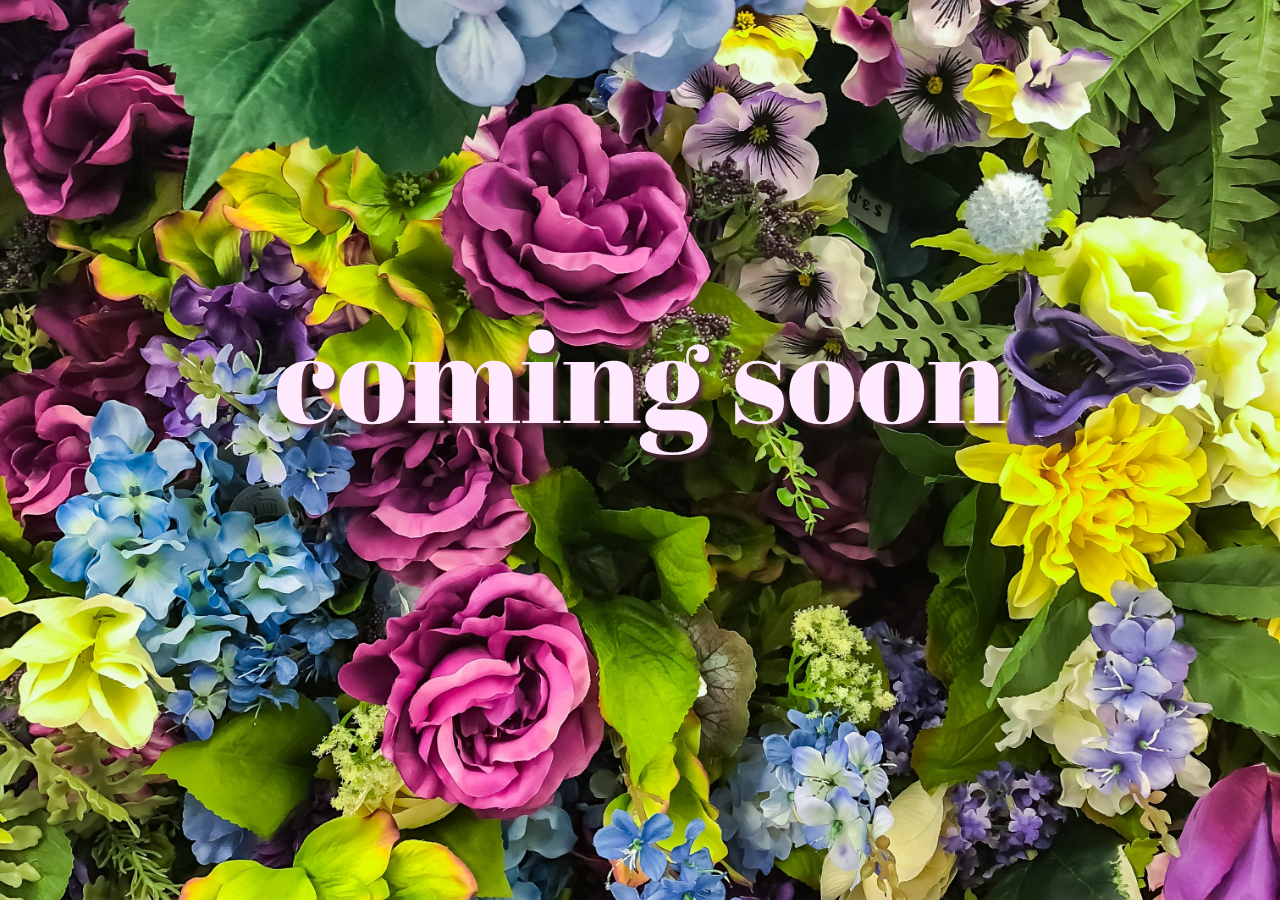
<file: index.html>
<!DOCTYPE html>

<html>

  <head>
    <meta charset="UTF-8">
    <title> Amelia S </title>
    <link href="styles/styles.css" rel="stylesheet">
    <link rel="preconnect" href="https://fonts.googleapis.com">
    <link rel="preconnect" href="https://fonts.gstatic.com" crossorigin>
    <link href="https://fonts.googleapis.com/css2?family=Abril+Fatface&family=Miniver&family=Roboto+Mono&family=Roboto:ital,wght@0,100;0,300;0,400;0,700;0,900;1,400&display=swap" rel="stylesheet">
  </head>

  <body>
      <div id="container">
        <h1>coming soon</h1>
      </div>
  </body>
</html>
</file>
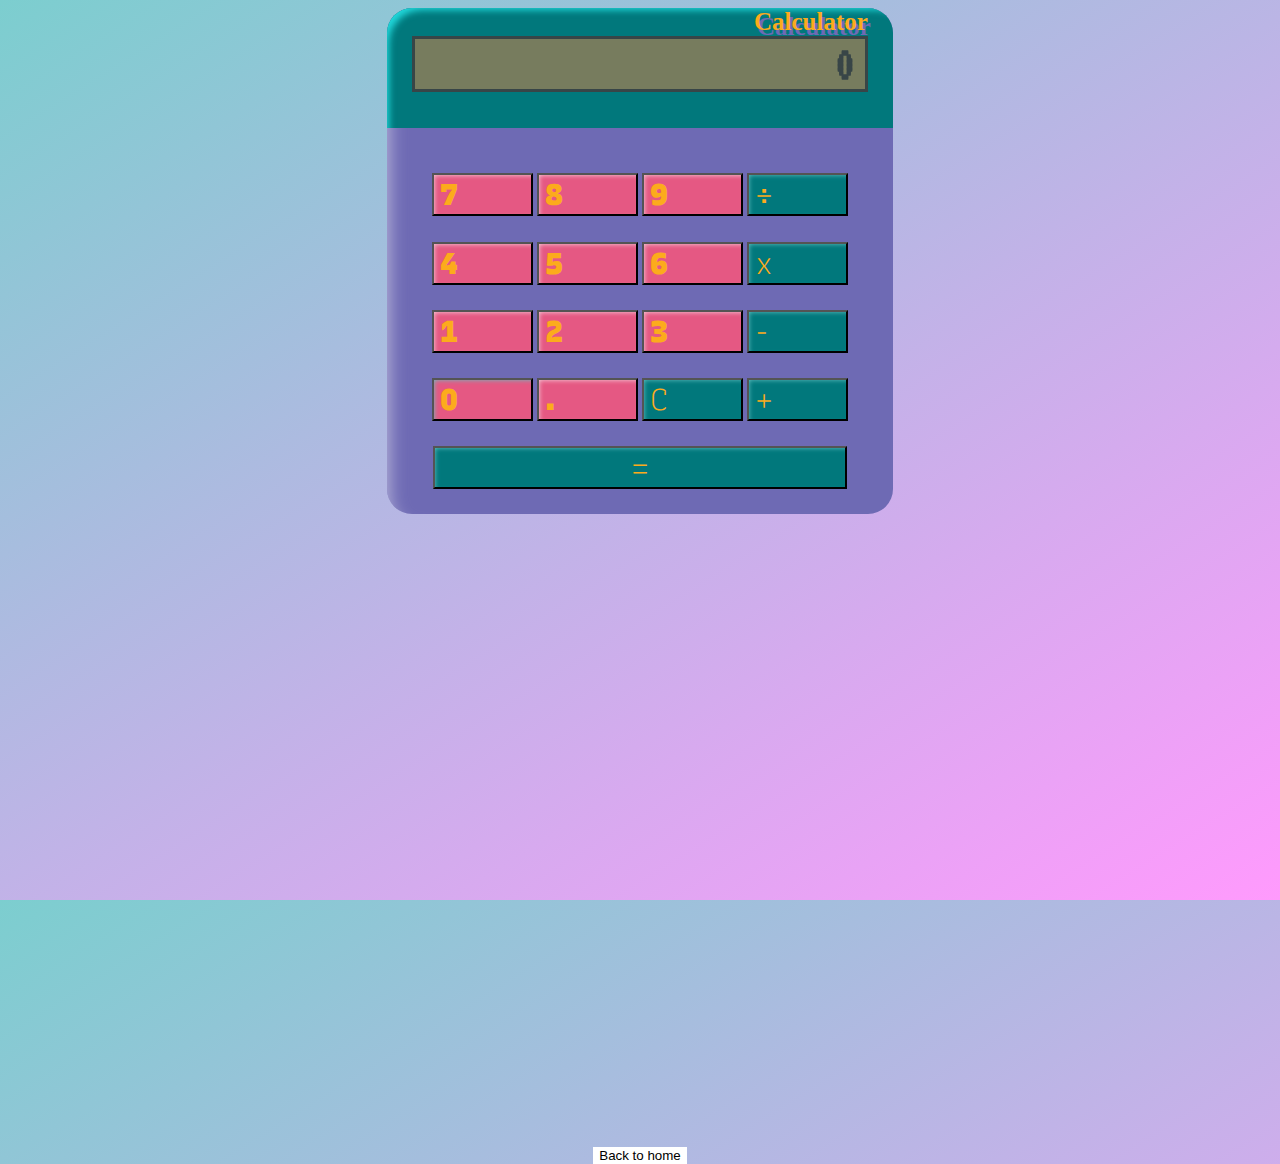
<file: work_samples/calc/index.html>
<!DOCTYPE html>
<html lang="en" dir="ltr">
  <head>
    <meta charset="utf-8">
    <title>Calculator</title>
    <link href="styles.css" rel="stylesheet">
    <link href="https://fonts.googleapis.com/css2?family=Recursive:wght@500;900&family=VT323&display=swap&family=Permanent+Marker&display=swap" rel="stylesheet">
  </head>
  <body>
    <div id="calculator">
      <div id="screen-surround">
        <h1>Calculator</h1>
        <div id="screen">
          <h2>0</h2>
        </div>
      </div>
      <div id="buttons" class="buttons">
        <div id="numbers">
            <div id="top-row">
            <button class="num-buttons" id="7">7</button>
            <button class="num-buttons"id="8">8</button>
            <button class="num-buttons"id="9">9</button>
            <button class="op-buttons"id="divide">÷</button>
          </div>
          <div id="second-row">
            <button class="num-buttons"id="4">4</button>
            <button class="num-buttons"id="5">5</button>
            <button class="num-buttons"id="6">6</button>
            <button class="op-buttons"id="multiply">x</button>
          </div>
          <div id="third-row">
            <button class="num-buttons"id="1">1</button>
            <button class="num-buttons"id="2">2</button>
            <button class="num-buttons"id="3">3</button>
            <button class="op-buttons"id="subtract">-</button>
          </div>
          <div id="fourth-row">
            <button class="zero" id="0">0</button>
            <button class="dot num-buttons" id=".">.</button>
            <button class="op-buttons" id="clear">C</button>
            <button class="op-buttons"id="add">+</button>
          </div>
          <div id="fifth-row">
            <button id="equals">=</button>
          </div>
        </div>
      </div>
    </div>

    <!-- Return home button -->

    <div class="div" style="text-align: center; margin:50% 0%">
      <a href="../../index.html#port-top"><button style="border: none; background-color: white;">Back to home</button></a>
    </div>
    
    <script src="scripts2.js" charset="utf-8"></script>
  </body>
</html>
</file>
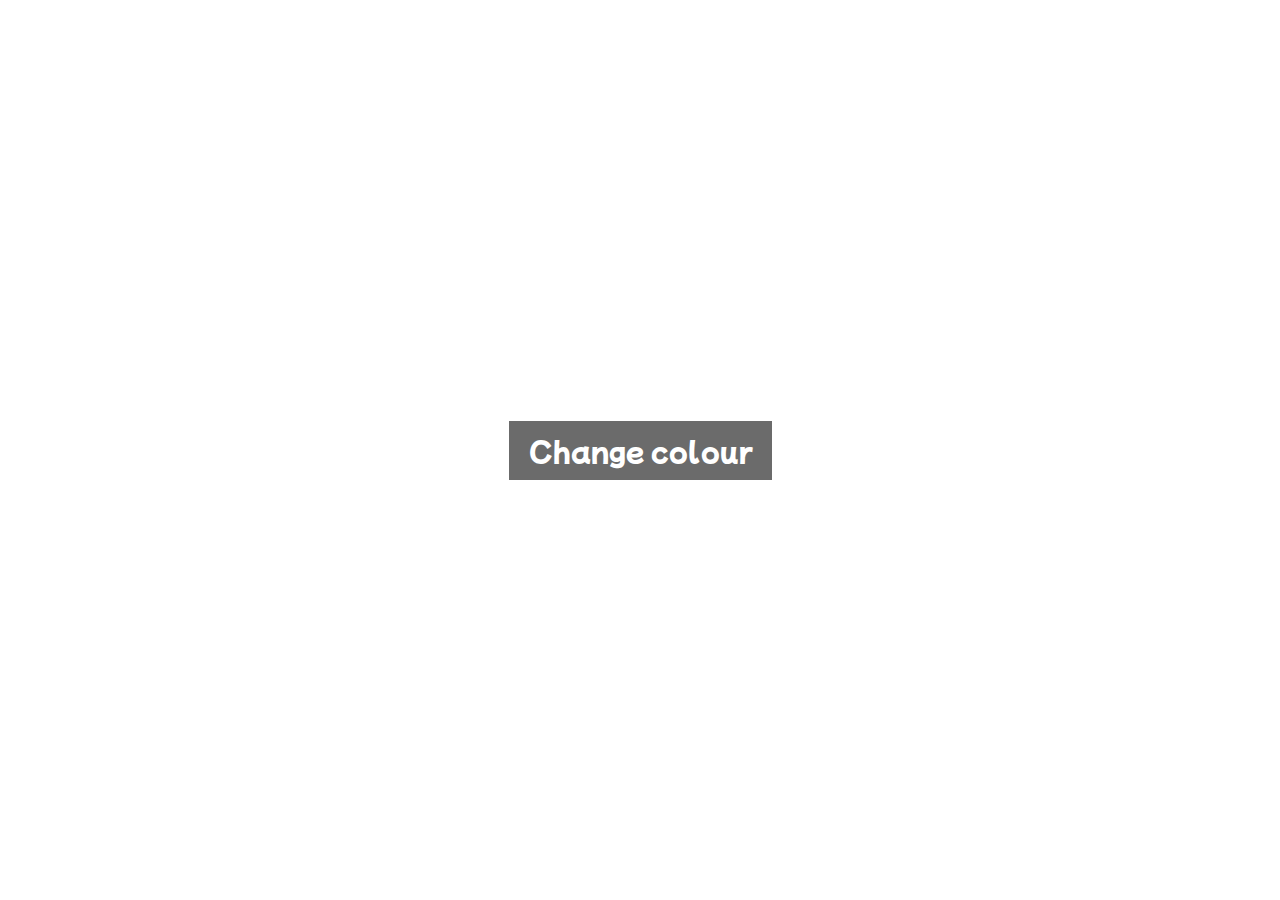
<file: work_samples/colour/index.html>
<!DOCTYPE html>
<html lang="en">
<head>
    <meta charset="UTF-8">
    <meta http-equiv="X-UA-Compatible" content="IE=edge">
    <meta name="viewport" content="width=device-width, initial-scale=1.0">
    <title>Coding Challenge</title>
    <link rel="stylesheet" href="style.css">

</head>
<body>
         <div class="content">
        <button id="btn"> Change colour </button>
      </div>

    <script src="script.js"></script>

</body>
</html>
</file>
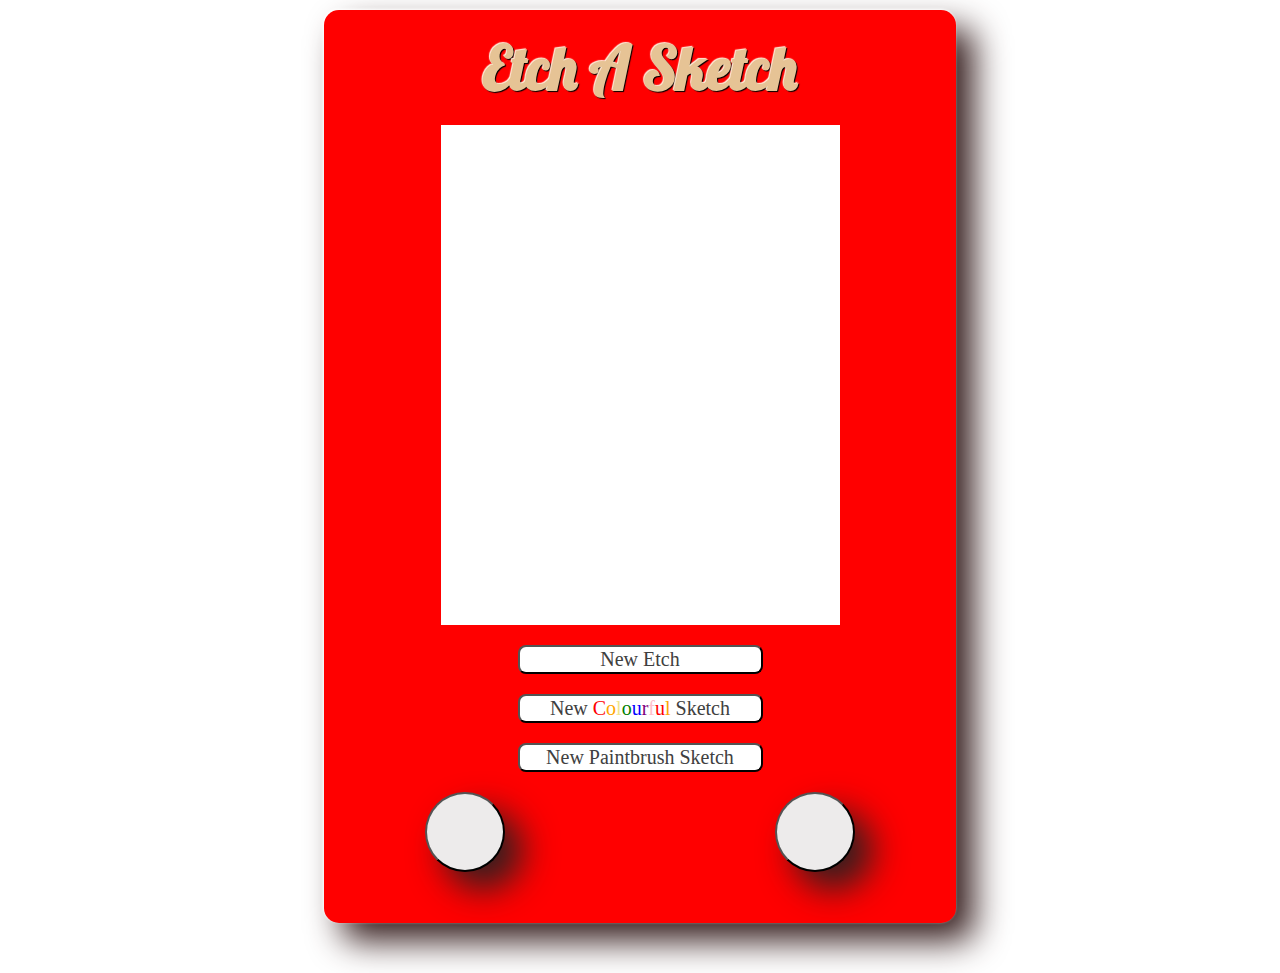
<file: work_samples/etch/index.html>
<!DOCTYPE html>
<html lang="en" dir="ltr">
  <head>
    <meta charset="utf-8">
    <title>Amelia's Etch-A-Sketch</title>
    <link href="styles.css" rel="stylesheet">
    <link href="https://fonts.googleapis.com/css2?family=Lobster&family=Permanent+Marker&display=swap" rel="stylesheet">

  </head>
  <body>

    <div id="etch">
      <h2>Etch A Sketch</h2>
      <div id="container"></div>
      <button id="clear">New Etch</button>
      <button id="colorful">New
        <p style="color:red;">C</p><p style="color:orange;">o</p><p style="color:khaki;">l</p><p style="color:green;">o</p><p style="color:blue;">u</p><p style="color:purple;">r</p><p style="color:pink;">f</p><p style="color:red;">u</p><p style="color:orange;">l</p>
      Sketch</button>
      <button id="paintbrush">New Paintbrush Sketch</button>
      <div id="knobs">
        <button class="dot" id="dot1"></button>
        <button class="dot" id="dot2"></button>
    </div>
    </div>
  </body>

  <script src="scripts.js" charset="utf-8"></script>
</html>
</file>
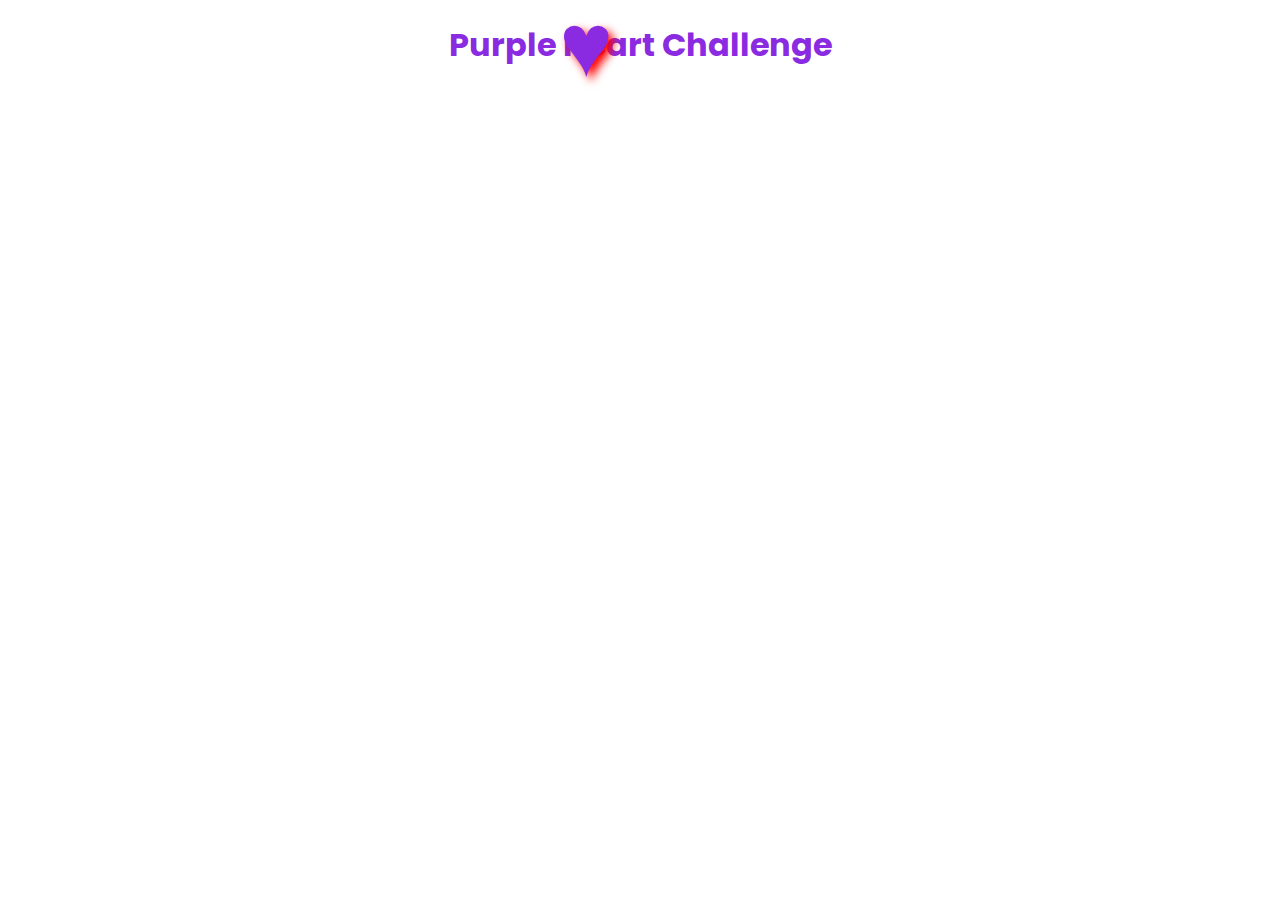
<file: work_samples/Purple/index.html>
<!DOCTYPE html>
<html lang="en">
<head>
    <meta charset="UTF-8">
    <meta http-equiv="X-UA-Compatible" content="IE=edge">
    <meta name="viewport" content="width=device-width, initial-scale=1.0">
    <title>Purple Heart Challenge</title>
    <link rel="stylesheet" href="style.css">

</head>
<body>
    <h1>Purple Heart Challenge</h1>    
    <script src="script.js"></script>
</body>
</html>
</file>
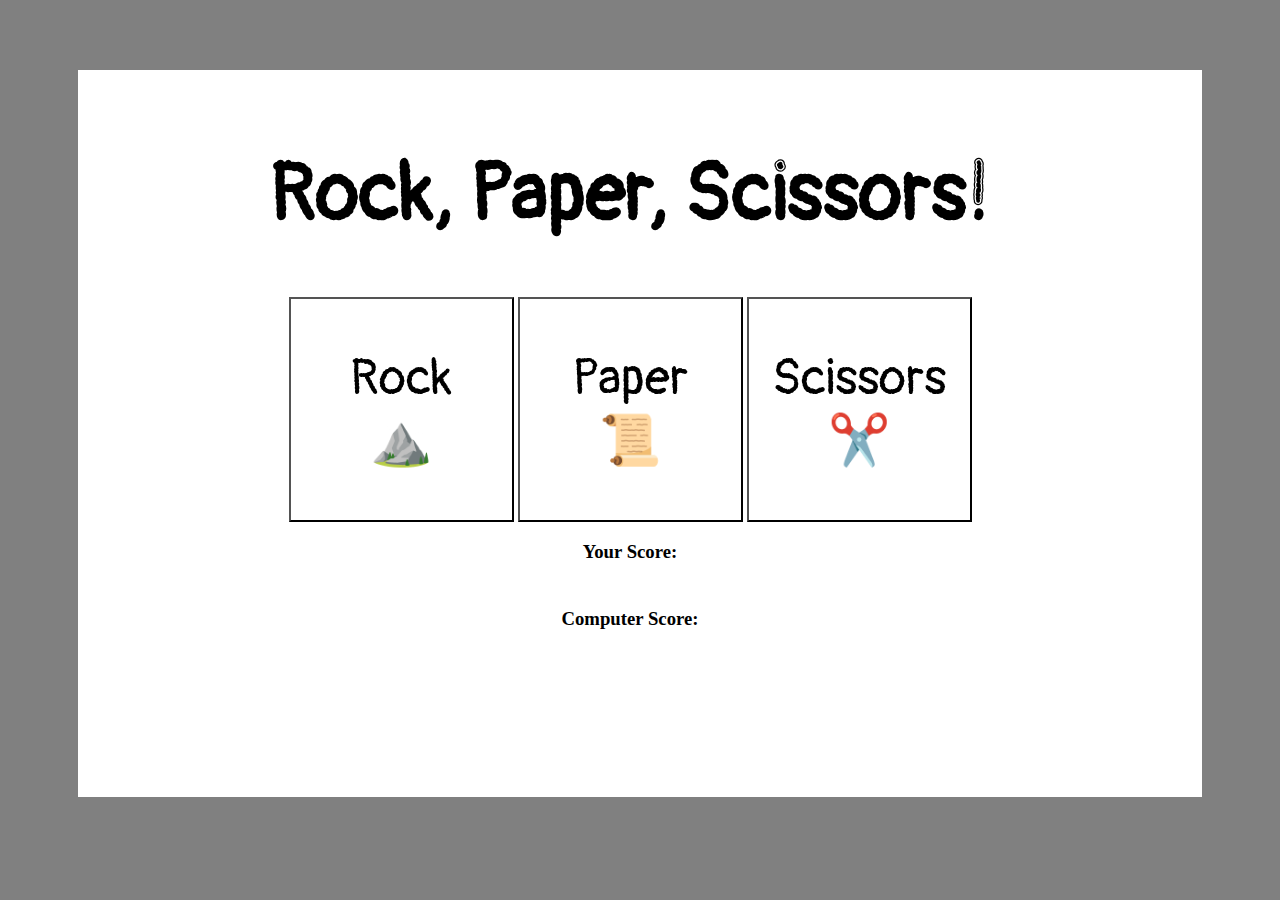
<file: work_samples/rock/index.html>
<!DOCTYPE html>
<html lang="en" dir="ltr">
  <head>
    <meta charset="utf-8">
    <title></title>
    <link href="style.css" rel = "stylesheet">
    <link href="https://fonts.googleapis.com/css2?family=Pangolin&display=swap" rel="stylesheet">
  </head>
  <body>
  <div id='main-elements'>
    <h1>Rock, Paper, Scissors!</h1>
    <button id="rock"> Rock <br> ⛰️ </button>
    <button id="paper"> Paper <br> 📜 </button>
    <button id="scissors"> Scissors <br> ✂️ </button>
    <div id='resultsarea'>
      <div id='scores'>
        <h3> Your Score: </h3>
          <p id='userscore'></p>
        <h3> Computer Score: </h3>
          <p id='computerscore'></p>
      </div>
      <p id='singleroundoutcome'> </p>
    </div>
  </body>

  <script type="text/javascript">
    function computerPlay () {
      computerSelection=Math.floor(Math.random() * Math.floor(3));
        if(computerSelection===0) {
          var computerChoice='rock';
        }
        else if (computerSelection===1) {
          var computerChoice='paper';
        }
        else {
          var computerChoice='scissors';
        }
      return computerChoice;
    }
    function singleRound (playerSelection,computerSelection){
      var playerSelection = playerSelection.toLowerCase();
      var computerSelection = computerSelection.toLowerCase();
      if (playerSelection===computerSelection){
        var roundResult=`Draw! You both chose ${playerSelection}`;
      }
      else {
        switch(playerSelection) {
          case 'rock':
              if(computerSelection==='paper'){
                var roundResult=`You chose ${playerSelection}, computer chose ${computerSelection}, you lose :(`;
              }
              else {
                var roundResult=`You chose ${playerSelection}, computer chose ${computerSelection}, you win :)`;
              }
            break;
          case 'paper':
            if(computerSelection==='scissors'){
              var roundResult=`You chose ${playerSelection}, computer chose ${computerSelection}, you lose :(`;
            }
            else {
              var roundResult=`You chose ${playerSelection}, computer chose ${computerSelection}, you win :)`;
            }
            break;
          case 'scissors':
            if(computerSelection==='rock'){
              var roundResult=`You chose ${playerSelection}, computer chose ${computerSelection}, you lose :(`;
            }
            else {
              var roundResult=`You chose ${playerSelection}, computer chose ${computerSelection}, you win :)`;
            }
            break;
          default:
            var roundResult='Sorry, error D:';
        }
      }
      return (roundResult);
    }

    let userScore = 0;
    let computerScore =0;

    function updateScore(outcome) {
      if (outcome.indexOf('win') >=0) {
        userScore++;
      }
      else if (outcome.indexOf('lose') >=0) {
        computerScore++;
      }
    }

    let rockButton = document.getElementById('rock');
    let paperButton = document.getElementById('paper');
    let scissorsButton = document.getElementById('scissors');
    let userScorePara = document.getElementById('userscore');
    let computerScorePara = document.getElementById('computerscore');
    let roundOutcomePara = document.getElementById('singleroundoutcome');

    rockButton.addEventListener('click', () => {
      let roundOutcome = singleRound('rock',computerPlay());
      updateScore(roundOutcome);
      let para = document.createElement("p");
      let outcomeNode = document.createTextNode(roundOutcome);
      para.appendChild(outcomeNode);
      roundOutcomePara.appendChild(para);
      userScorePara.textContent=userScore;
      computerScorePara.textContent=computerScore;
      if (userScore>=5) {
        alert('You win! New game.');
        userScore=0;
        computerScore=0;
        userScorePara.textContent=0;
        computerScorePara.textContent=0;
        let lengthOfParas = document.getElementById('singleroundoutcome').children;
        for (let i=0; lengthOfParas.length; i++) {
          roundOutcomePara.removeChild(roundOutcomePara.lastElementChild);
        }
      }
      if (computerScore>=5) {
        alert('Computer won! New game.');
        userScore=0;
        computerScore=0;
        userScorePara.textContent=0;
        computerScorePara.textContent=0;
        let lengthOfParas = document.getElementById('singleroundoutcome').children;
        for (let i=0; lengthOfParas.length; i++) {
          roundOutcomePara.removeChild(roundOutcomePara.lastElementChild);
        }
      }
    });

    paperButton.addEventListener('click', () => {
      let roundOutcome = singleRound('paper',computerPlay());
      updateScore(roundOutcome);
      let para = document.createElement("p");
      let outcomeNode = document.createTextNode(roundOutcome);
      para.appendChild(outcomeNode);
      roundOutcomePara.appendChild(para);
      userScorePara.textContent=userScore;
      computerScorePara.textContent=computerScore;
      if (userScore>=5) {
        alert('You win! New game.');
        userScore=0;
        computerScore=0;
        userScorePara.textContent=0;
        computerScorePara.textContent=0;
        let lengthOfParas = document.getElementById('singleroundoutcome').children;
        for (let i=0; lengthOfParas.length; i++) {
          roundOutcomePara.removeChild(roundOutcomePara.lastElementChild);
        }
      }
      if (computerScore>=5) {
        alert('Computer won! New game.');
        userScore=0;
        computerScore=0;
        userScorePara.textContent=0;
        computerScorePara.textContent=0;
        let lengthOfParas = document.getElementById('singleroundoutcome').children;
        for (let i=0; lengthOfParas.length; i++) {
          roundOutcomePara.removeChild(roundOutcomePara.lastElementChild);
        }
      }
    });

    scissorsButton.addEventListener('click', () => {
      let roundOutcome = singleRound('scissors',computerPlay());
      updateScore(roundOutcome);
      let para = document.createElement("p");
      let outcomeNode = document.createTextNode(roundOutcome);
      para.appendChild(outcomeNode);
      roundOutcomePara.appendChild(para);
      userScorePara.textContent=userScore;
      computerScorePara.textContent=computerScore;
      if (userScore>=5) {
        alert('You win! New game.');
        userScore=0;
        computerScore=0;
        userScorePara.textContent=0;
        computerScorePara.textContent=0;
        let lengthOfParas = document.getElementById('singleroundoutcome').children;
        for (let i=0; lengthOfParas.length; i++) {
          roundOutcomePara.removeChild(roundOutcomePara.lastElementChild);
        }
      }
      if (computerScore>=5) {
        alert('Computer won! New game.');
        userScore=0;
        computerScore=0;
        userScorePara.textContent=0;
        computerScorePara.textContent=0;
        let lengthOfParas = document.getElementById('singleroundoutcome').children;
        for (let i=0; lengthOfParas.length; i++) {
          roundOutcomePara.removeChild(roundOutcomePara.lastElementChild);
        }
      }
    });

  </script>
</html>
</file>
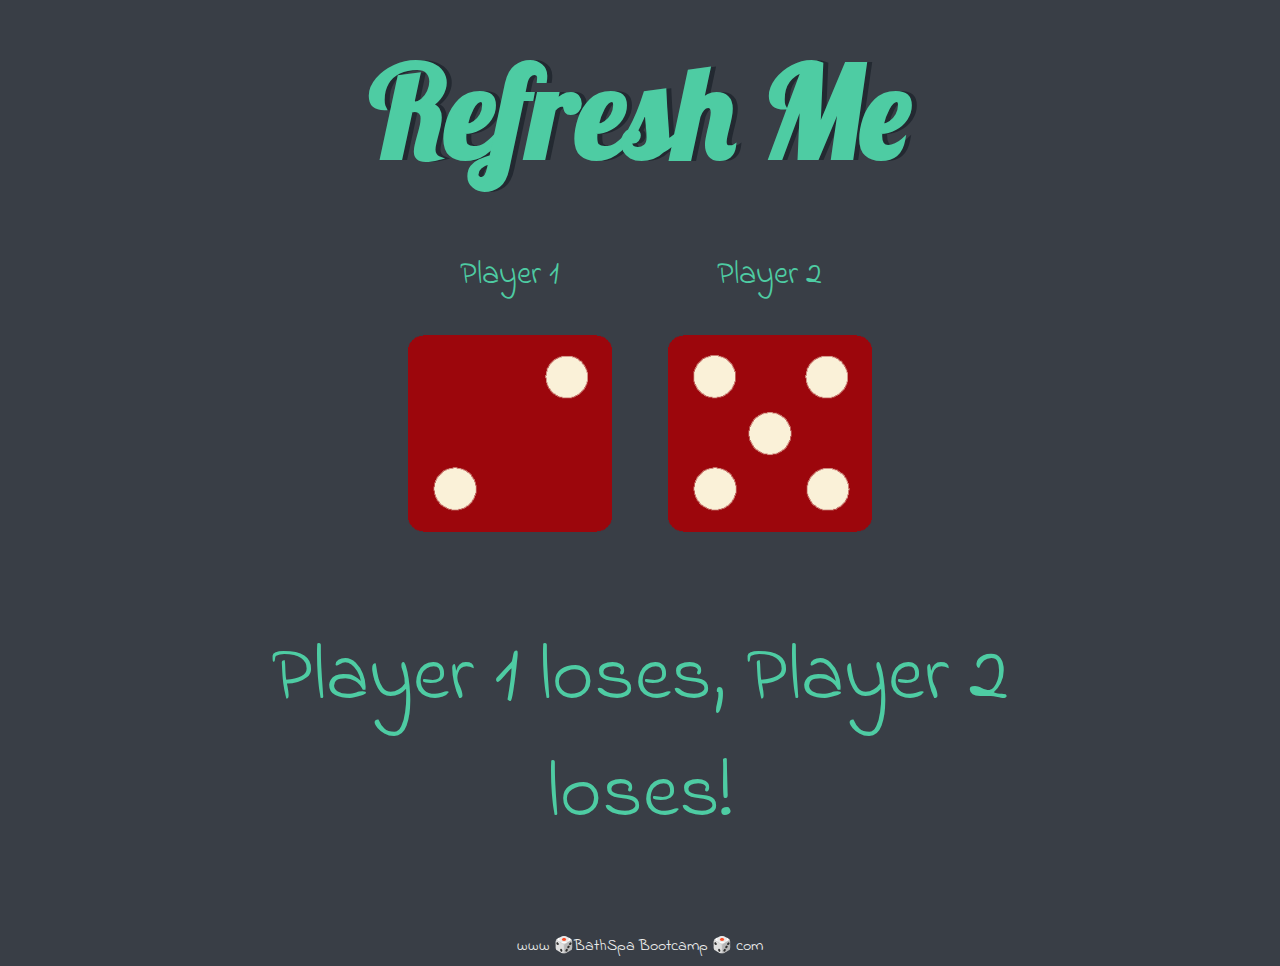
<file: work_samples/dice/dice.html>
<!DOCTYPE html>
<html lang="en" dir="ltr">
  <head>
    <meta charset="utf-8">
    <title>Dice</title>
    <link rel="stylesheet" href="styles.css">
    <link href="https://fonts.googleapis.com/css?family=Indie+Flower|Lobster" rel="stylesheet">

  </head>
  <body>

    <div class="container">
      <h1>Refresh Me</h1>

      <div class="dice">
        <p>Player 1</p>
        <img class="img1" src="">
      </div>

      <div class="dice">
        <p>Player 2</p>
        <img class="img2" src="">
      </div>

      <div id="results-div">
        <p id="results"> </p>
      </div>

    </div>

<script src="scripts.js"></script>
  </body>

  <footer>
    www 🎲BathSpa Bootcamp 🎲 com
  </footer>
</html>
</file>
<file: styles/styles.css>
* {
  background-repeat: no-repeat;
  background-position: center;
  background-size: cover;
  background-attachment: fixed;
  background-image: url("../images/paulina-ponce-P4z15DCQ8-I-unsplash\ \(1\).jpg");
}


#container {
  margin: 25vh 0vh;
}

h1 {
  font-family: "Abril Fatface", cursive;
  font-style: normal;
  font-weight: normal;
font-size: 10vw;
  text-align: center;
  color: #ffe9fe;
  text-shadow: 4px 4px 4px #59313e;
  padding:5%;
  background-color: rgb(255, 213, 227, 0.8);

}
</file>
<file: work_samples/calc/styles.css>
/*Main page*/
html {
  height: 100%;
  background: linear-gradient(148deg, rgba(124,206,207,1) 0%, rgba(255,154,253,1) 100%);
}

/*Main calculator*/

h1 {
  color: #FCAB1C;
  font-size: 25px;
  text-align: right;
  font-family: 'Permanent Marker', cursive;
  padding:0px;
  margin: 0px;
  text-shadow: 3px 5px 0px #6E6AB4;
}

#calculator {
  margin-left: 30%;
  margin-right: 30%;
  background-color: #6E6AB4;
  padding-bottom: 25px;
  border-radius: 25px;
  box-shadow: inset 10px 10px 18px -8px rgba(186,184,219,1);
}

/*Screen styling*/

h2 {
  background-color: #777C5E;
  font-size: 50px;
  color: #384547;
  padding-left: 10px;
  padding-right: 10px;
  text-align: right;
  font-family: 'VT323', monospace;
  border-style: solid;
  padding-top: 0px;
  padding-bottom: 0px;
  margin:0px;
}

#screen-surround {
  background-color: #01787C;
  height: 100px;
  padding-right:25px;
  padding-left:25px;
  padding-bottom: 20px;
  margin-left: 0px;
  margin-right: 0px;
  border-top-left-radius: 25px;
  border-top-right-radius: 25px;
  box-shadow: inset 10px 10px 7px -8px rgba(33,216,219,1);
}

/*All buttons styling*/


#buttons {
  text-align: center;
}

#top-row {
  margin-top: 20px;
}

.zero {
  width:20%;
  font-size: 30px;
  background-color: #E55883;
  font-family: 'Recursive', sans-serif;
  text-align: left;
  color: #FCAB1C;
  font-weight: 900;
  box-shadow: inset 2px 2px 5px -2px rgba(99,192,194,1);
}

#equals {
  width:82%;
  margin-top: 5%;
  font-size: 30px;
  background-color: #01787C;
  font-family: 'Recursive', sans-serif;
  color: #FCAB1C;
  font-weight: lighter;
  box-shadow: inset 2px 2px 5px -2px rgba(99,192,194,1);
}

.num-buttons {
  width:20%;
  margin-top: 5%;
  font-size: 30px;
  background-color: #E55883;
  font-family: 'Recursive', sans-serif;
  text-align: left;
  color: #FCAB1C;
  font-weight: 900;
  box-shadow: inset 2px 2px 5px -2px rgba(245,215,225,1);
}

.op-buttons {
  width:20%;
  font-size: 30px;
  background-color: #01787C;
  font-family: 'Recursive', sans-serif;
  text-align: left;
  color: #FCAB1C;
  font-weight: lighter;
  box-shadow: inset 2px 2px 5px -2px rgba(99,192,194,1);
}
</file>
<file: work_samples/colour/style.css>
@import url('https://fonts.googleapis.com/css2?family=Mochiy+Pop+P+One&family=Poppins:wght@300&family=Roboto:wght@300;700;900&display=swap');
*{
    box-sizing: border-box;
}
body{
    display: flex;
    align-items: center;
    justify-content: center;
    font-family: 'Poppins', sans-serif;
    margin: 0;
    min-height: 100vh;
}

button {
    border: 0px;
    font-size: 3vh;
    font-family: Mochiy Pop P One;
    color:white;
    background-color: rgb(107, 107, 107);
    padding: 10px 20px;
    text-align: center;
}

button:hover { 
    background-image: url(rainbow.jpg);
    background-size: 100%;
}

.break {
    flex-basis: 100%;
    height: 0;
  }
</file>
<file: work_samples/etch/styles.css>
h1 {
    text-align: center;
    font-size: 100px;
  }
  
  h2 {
    font-size: 60px;
    text-align: center;
    padding-top:20px;
    color: #e6c395;
    font-family: 'Lobster', cursive;
    text-shadow: -1px -1px 1px #fff1de, 1px 1px 1px #000;
    margin-bottom: 20px;
    padding-bottom: 0px;
    margin-top: 10px;
  }
  
  #tools {
    text-align: center;
    margin: 20px;
  }
  
  p {
    display: inline;
    padding: 0px;
    margin: 0px;
  }
  
  button {
    margin-top: 20px;
    margin-left: 10px;
    margin-right: 10px;
    width: 245px;
    font-size: 20px;
    border-radius: 8px;
    background-color: #ffffff;
    text-decoration: none;
    font-family: 'Permanent Marker', cursive;
    color: #404040;
  }
  
  #etch {
    margin-left: 25%;
    margin-right: 25%;
    background-color: red;
    padding-left: 50px;
    padding-right: 50px;
    padding-top: 0px;
    padding-bottom: 50px;
    border-radius: 15px;
    text-align: center;
    margin-bottom: 50px;
    margin-top: 0px;
    box-shadow: -1px -1px 3px #ffffff, 18px 18px 34px 0px #361e1e;
  }
  
  .dot {
    height: 80px;
    width: 80px;
    background-color: #edebeb;
    border-radius: 50%;
    display: inline-block;
    box-shadow: 18px 18px 34px 0px #361e1e;
  }
  
  #dot1 {
    margin-right:25%;
  }
  
  #dot2 {
    margin-left:25%;
  }
  
  #container {
    display: grid;
    margin: auto;
    width: 75%;
    height: 500px;
    background-color: white;
    border-top: 0px;
  }
  
  .grid-item {
    grid-column: auto / span 1;
    grid-row: auto / span 1;
  }
  
  .hover {
    background-color: #404040;
  }
</file>
<file: work_samples/Purple/style.css>
@import url('https://fonts.googleapis.com/css2?family=Mochiy+Pop+P+One&family=Poppins:wght@300&family=Roboto:wght@300;700;900&display=swap');
*{
    box-sizing: border-box;
}

body {
    width: 100%;
    height: 100%;
    margin: 0px;
    overflow: hidden;
    display: flex;
    justify-content: center;
    align-items: center;
}


.heart {
    position: absolute;
    /* top: -10vh; */
    animation: heartMove 10s infinite;
    font-size: 10vh;
    color:blueviolet;
    text-shadow: 5px 5px 10px red;
}

@keyframes heartMove {
    0%{
        transform: translateY(-10vh) ;
    }
    100%{
        transform: translateY(110vh) ;
    }
}

h1 {
    color: blueviolet;
    font-family: poppins;
}
</file>
<file: work_samples/rock/style.css>
body {
    background-color: gray;
  }
  
  #main-elements {
    background-color: white;
    align-content: center;
    padding: 20px 20px 100px 0px;
    margin: 70px;
    text-align: center;
  }
  
  #results-table {
    align: center;
  }
  
  h1 {
    font-family: 'Pangolin';
    align-items: center;
    font-size: 80px;
  }
  
  button {
    color: black;
    background-color: white;
    font-family: 'Pangolin';
    font-size: 50px;
    width: 225px;
    height: 225px;
  }
  
  table {
    font-family: 'Pangolin';
    font-size: 25px;
    color: inheritblack;
    border: 1px;
    align: center;
    padding: 50px;
    margin-left:auto;
    margin-right:auto;
  }
  
  th, td {
    border: 1px solid #ddd;
    width: 400px;
  }
  
  p {
    padding: 4px;
  }
</file>
<file: work_samples/dice/styles.css>
.container {
  width: 70%;
  margin: auto;
  text-align: center;
}

.dice {
  text-align: center;
  display: inline-block;

}

body {
  background-color: #393E46;
}

h1 {
  margin: 30px;
  font-family: 'Lobster', cursive;
  text-shadow: 5px 0 #232931;
  font-size: 8rem;
  color: #4ECCA3;
}

p {
  font-size: 2rem;
  color: #4ECCA3;
  font-family: 'Indie Flower', cursive;
}

#results {
  font-size: 5rem;
}

img {
  width: 80%;
}

footer {
  margin-top: 5%;
  color: #EEEEEE;
  text-align: center;
  font-family: 'Indie Flower', cursive;

}
</file>
